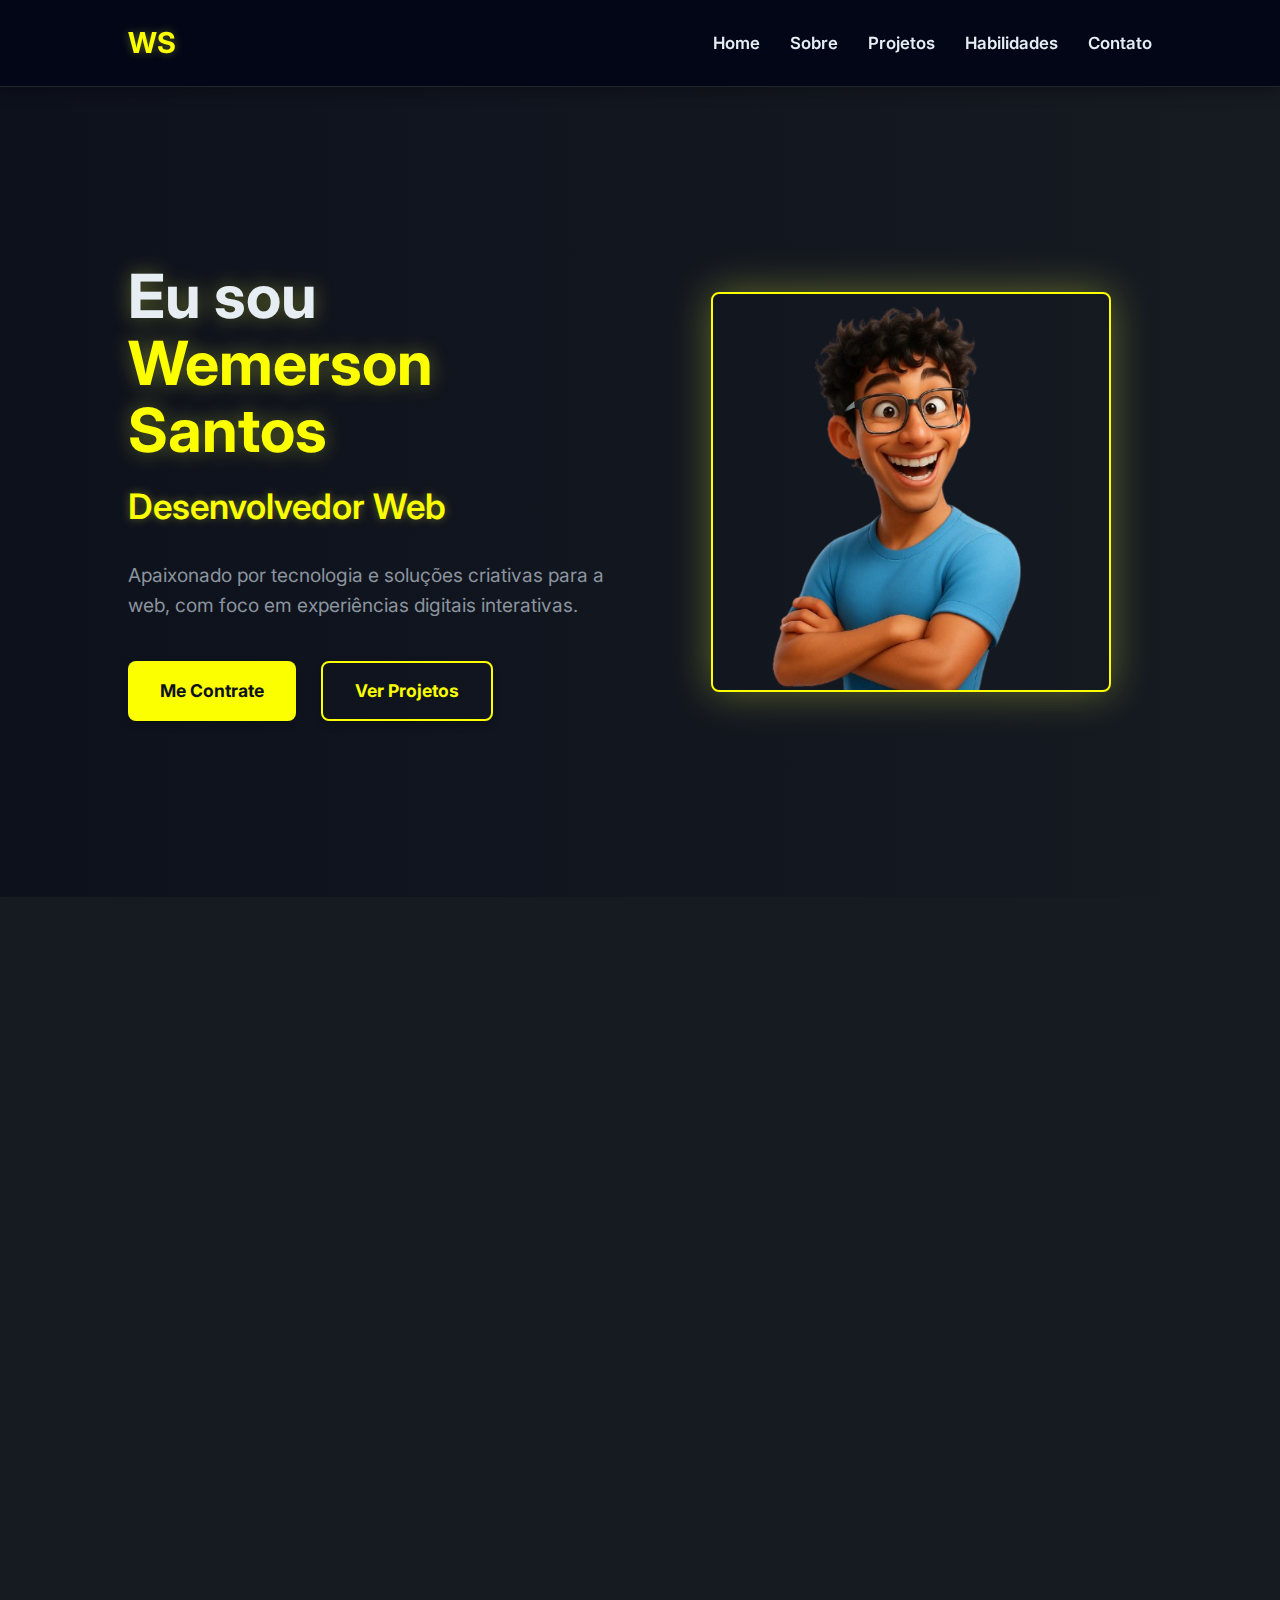
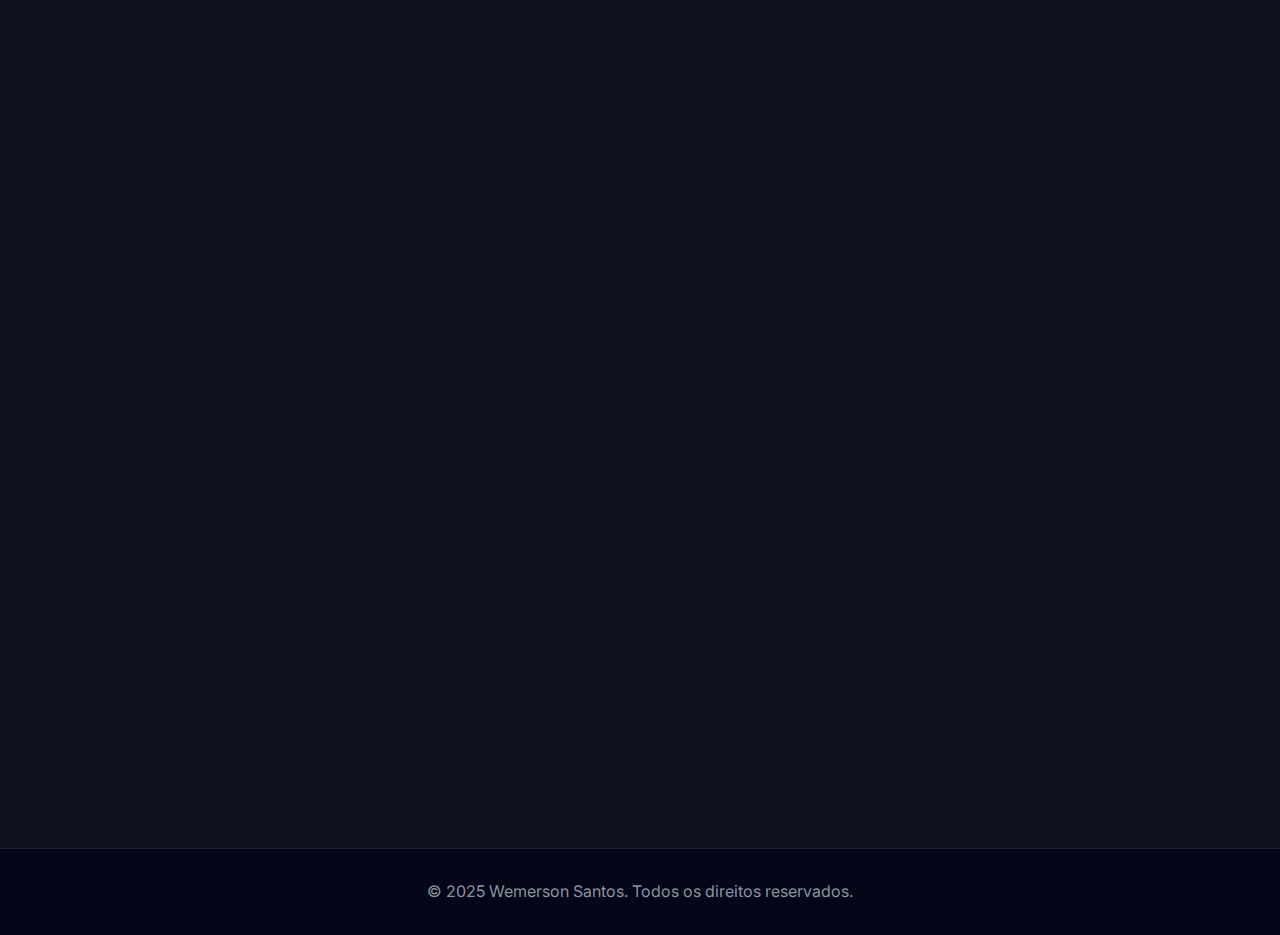
<file: index.html>
<!DOCTYPE html>
<html lang="pt-BR">
<head>
    <meta charset="UTF-8">
    <meta name="viewport" content="width=device-width, initial-scale=1.0">
    <title>Portfólio | Wemerson Santos </title>
    <link rel="stylesheet" href="https://cdnjs.cloudflare.com/ajax/libs/animate.css/4.1.1/animate.min.css"/>
    <link href="https://fonts.googleapis.com/css2?family=Inter:wght@400;600;700&display=swap" rel="stylesheet">
    <link rel="stylesheet" href="style.css">
</head>

<body>

    <header class="navbar">
        <div class="logo">WS</div>
        <nav class="nav-menu">
            <ul>
                <li><a href="#home">Home</a></li>
                <li><a href="#sobre">Sobre</a></li>
                <li><a href="#projetos">Projetos</a></li>
                <li><a href="#habilidades">Habilidades</a></li>
                <li><a href="#contato">Contato</a></li>
            </ul>
        </nav>
    </header>

    <section id="home" class="hero">
        <div class="hero-content">
            <div class="text animate__animated" data-animation="fadeInDown">
                <h1>Eu sou <span class="highlight">Wemerson Santos</span></h1>
                <h2 class="subtitle">Desenvolvedor Web</h2>
                <p>
                    Apaixonado por tecnologia e soluções criativas para a web, com foco em experiências digitais interativas.
                </p>
                <div class="buttons">
                    <a href="#contato" class="btn primary">Me Contrate</a>
                    <a href="#projetos" class="btn outline">Ver Projetos</a>
                </div>
            </div>
            <div class="image animate__animated" data-animation="fadeInRight">
                <img src="WhatsApp_Image_2025-07-11_at_09.48.54-removebg-preview.png" alt="Foto do desenvolvedor">
            </div>
        </div>
    </section>

    <section id="sobre" class="section dark">
        <div class="container">
            <h2 class="section-title animate__animated" data-animation="fadeInLeft">Sobre Mim</h2>
            <div class="about-content">
                <p class="animate__animated" data-animation="fadeInUp">
                    Sou um jovem desenvolvedor web de 16 anos, atualmente cursando Informática no Instituto Federal do Maranhão IFMA. Desde cedo, descobri minha paixão por tecnologia e desenvolvimento, o que me motivou a mergulhar no universo da programação e criação de sites.

Além do meu interesse pela área de TI, sou um entusiasta de jogos competitivos, onde desenvolvo habilidades como raciocínio rápido, trabalho em equipe e foco sob pressão — características que levo comigo para o ambiente profissional.

Atualmente, estou em busca de oportunidades para adquirir experiência prática no mercado de trabalho, aplicar meus conhecimentos e ampliar meu aprendizado. Tenho grande vontade de contribuir com projetos inovadores, desenvolver soluções eficazes e crescer como profissional na área de desenvolvimento web.

Estou comprometido em aprender continuamente e aberto a novos desafios que me permitam expandir minhas habilidades técnicas e interpessoais, sempre visando entregar resultados de qualidade.


                </p>
                <p class="animate__animated" data-animation="fadeInUp" data-delay="0.5s">
                    Agradeço pela oportunidade de compartilhar um pouco sobre minha trajetória e aspirações. Estou entusiasmado para contribuir e aprender em novos desafios, e aberto a colaborar com equipes dedicadas a construir soluções inovadoras. Muito obrigado pelo seu tempo e consideração!
            </div>
        </div>
    </section>

    <section id="projetos" class="section">
  <div class="container">
    <h2 class="section-title animate__animated" data-animation="fadeInRight">Projetos Recentes</h2>
    <div class="projects-grid">
      <div class="project-card animate__animated" data-animation="zoomIn">
        <h3>TCC / Batalha de Guaxenduba</h3>
        <p>Construct 2</p>
        <a href="em-breve.html" class="btn outline" target="_blank" rel="noopener noreferrer">Ver Projeto</a>
      </div>
      <div class="project-card animate__animated" data-animation="zoomIn" data-delay="0.2s">
        <h3>Loja pessoal</h3>
        <p></p>
        <a href="em-breve.html" class="btn outline" target="_blank" rel="noopener noreferrer">Ver Projeto</a>
      </div>
      <div class="project-card animate__animated" data-animation="zoomIn" data-delay="0.4s">
        <h3> jogo Snaken</h3>
        <p>Jogo simples</p>
        <a href="snake.html" target="_blank" rel="noopener noreferrer">Jogar Snake</a>
      </div>
    </div>
  </div>
</section>

        </div>
    </section>

    <section id="habilidades" class="section dark">
        <div class="container">
            <h2 class="section-title animate__animated" data-animation="fadeInLeft">Habilidades</h2>
            <ul class="skills-list">
                <li class="animate__animated" data-animation="flipInX" data-delay="0s">HTML5</li>
                <li class="animate__animated" data-animation="flipInX" data-delay="0.1s">CSS3</li>
                <li class="animate__animated" data-animation="flipInX" data-delay="0.2s">Java</li>
                <li class="animate__animated" data-animation="flipInX" data-delay="0.3s">Python</li>
            </ul>
        </div>
    </section>

    <section id="contato" class="section">
        <div class="container">
            <h2 class="section-title animate__animated" data-animation="fadeInRight">Entre em Contato</h2>
            <p class="contact-intro animate__animated" data-animation="fadeInUp">
                Quer iniciar um projeto comigo ou tem alguma dúvida? Preencha o formulário abaixo ou entre em contato pelas redes sociais.
            </p>
            <form class="contact-form animate__animated" data-animation="fadeInUp" data-delay="0.2s">
                <input type="text" placeholder="Seu Nome" required>
                <input type="email" placeholder="Seu Email" required>
                <textarea placeholder="Sua Mensagem" rows="5" required></textarea>
                <button type="submit" class="btn primary">Enviar Mensagem</button>
            </form>
            <div class="social-links animate__animated" data-animation="fadeInUp" data-delay="0.4s">

                <a href="https://github.com/Wemerson168/portfolio2" target="_blank" rel="noopener noreferrer">
  Meu GitHub
</a>
</a>
                </div>
        </div>
    </section>

    <footer class="footer">
        <p>&copy; 2025 Wemerson Santos. Todos os direitos reservados.</p>
    </footer>

    <script src="script.js"></script>
</body>
</html>
</file>
<file: em-breve.html>
<!DOCTYPE html>
<html lang="pt-BR">
<head>
  <meta charset="UTF-8" />
  <meta name="viewport" content="width=device-width, initial-scale=1" />
  <title>Em Breve</title>
  <style>
    body {
      background-color: #000000;
      color: #ffffff;
      display: flex;
      justify-content: center;
      align-items: center;
      height: 100vh;
      margin: 0;
      font-family: Arial, sans-serif;
      font-size: 3rem;
      font-weight: bold;
      user-select: none;
    }
  </style>
</head>
<body>
  EM BREVE!
</body>
</html>
</file>
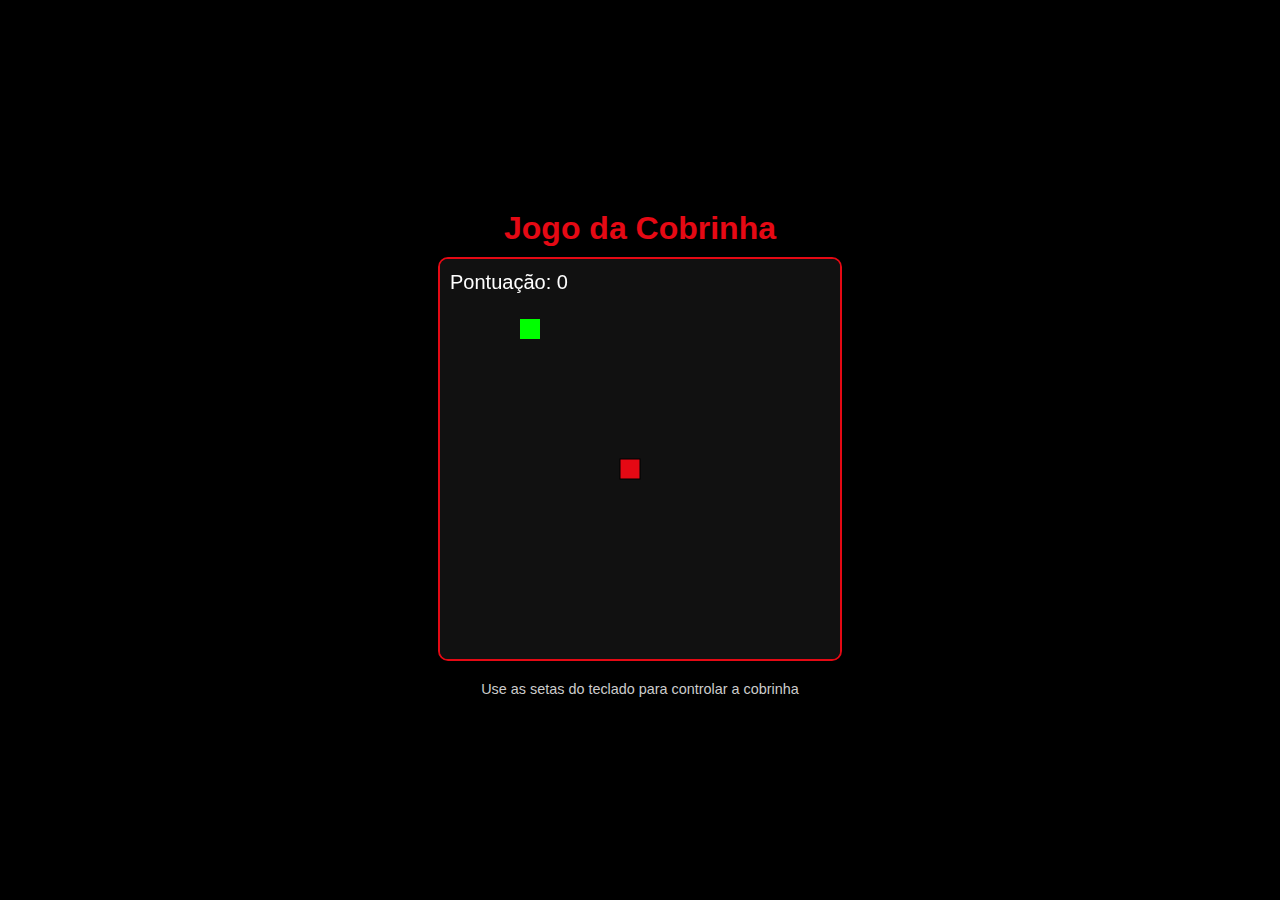
<file: snake.html>
<!DOCTYPE html>
<html lang="pt-BR">
<head>
  <meta charset="UTF-8" />
  <meta name="viewport" content="width=device-width, initial-scale=1" />
  <title>Jogo da Cobrinha - Snake</title>
  <style>
    body {
      background: #000;
      display: flex;
      justify-content: center;
      align-items: center;
      height: 100vh;
      margin: 0;
      font-family: 'Segoe UI', Tahoma, Geneva, Verdana, sans-serif;
      color: #fff;
      flex-direction: column;
    }
    canvas {
      background: #111;
      border: 2px solid #e50914;
      border-radius: 10px;
      display: block;
      margin-bottom: 20px;
    }
    h1 {
      margin-bottom: 10px;
      color: #e50914;
    }
    p {
      margin-top: 0;
      font-size: 0.9rem;
      color: #ccc;
    }
  </style>
</head>
<body>
  <h1>Jogo da Cobrinha</h1>
  <canvas id="game" width="400" height="400"></canvas>
  <p>Use as setas do teclado para controlar a cobrinha</p>

  <script>
    const canvas = document.getElementById('game');
    const ctx = canvas.getContext('2d');

    const box = 20;
    const canvasSize = 400;

    let snake = [{ x: 9 * box, y: 10 * box }];
    let direction = null;

    let food = {
      x: Math.floor(Math.random() * 20) * box,
      y: Math.floor(Math.random() * 20) * box,
    };

    let score = 0;

    function drawBackground() {
      ctx.fillStyle = '#111';
      ctx.fillRect(0, 0, canvasSize, canvasSize);
    }

    function drawSnake() {
      for (let i = 0; i < snake.length; i++) {
        ctx.fillStyle = i === 0 ? '#e50914' : '#fff';
        ctx.fillRect(snake[i].x, snake[i].y, box, box);

        ctx.strokeStyle = '#000';
        ctx.strokeRect(snake[i].x, snake[i].y, box, box);
      }
    }

    function drawFood() {
      ctx.fillStyle = '#0f0';
      ctx.fillRect(food.x, food.y, box, box);
    }

    document.addEventListener('keydown', directionControl);

    function directionControl(event) {
      if(event.key === 'ArrowLeft' && direction !== 'right') {
        direction = 'left';
      } else if(event.key === 'ArrowUp' && direction !== 'down') {
        direction = 'up';
      } else if(event.key === 'ArrowRight' && direction !== 'left') {
        direction = 'right';
      } else if(event.key === 'ArrowDown' && direction !== 'up') {
        direction = 'down';
      }
    }

    function collision(head, array) {
      for(let i = 0; i < array.length; i++) {
        if(head.x === array[i].x && head.y === array[i].y) {
          return true;
        }
      }
      return false;
    }

    function gameLoop() {
      drawBackground();
      drawSnake();
      drawFood();

      let headX = snake[0].x;
      let headY = snake[0].y;

      if(direction === 'left') headX -= box;
      if(direction === 'right') headX += box;
      if(direction === 'up') headY -= box;
      if(direction === 'down') headY += box;

      if(headX === food.x && headY === food.y) {
        score++;
        food = {
          x: Math.floor(Math.random() * 20) * box,
          y: Math.floor(Math.random() * 20) * box,
        };
      } else {
        snake.pop();
      }

      const newHead = { x: headX, y: headY };

      if(
        headX < 0 || headX >= canvasSize ||
        headY < 0 || headY >= canvasSize ||
        collision(newHead, snake)
      ) {
        alert('Game Over! Sua pontuação: ' + score);
        snake = [{ x: 9 * box, y: 10 * box }];
        direction = null;
        score = 0;
        food = {
          x: Math.floor(Math.random() * 20) * box,
          y: Math.floor(Math.random() * 20) * box,
        };
      }

      snake.unshift(newHead);

      ctx.fillStyle = '#fff';
      ctx.font = '20px Arial';
      ctx.fillText('Pontuação: ' + score, 10, 30);
    }

    setInterval(gameLoop, 120);
  </script>
</body>
</html>
</file>
<file: style.css>
:root {
    --bg-color: #0d111c; 
    --bg-secondary: #161b22; 
    --text-color: #e6edf3; 
    --text-muted: #8b949e; 
    --primary: #fbff00; 
    --primary-dark: #eeff00;
    --accent-glow: rgba(215, 226, 57, 0.4); 
    --border-color: #21262d; 
    --card-bg: #1e2532; 
    --border-radius: 8px;
    --transition-speed: 0.3s;
    --max-width-content: 1200px;
    --padding-sides: 10%;
}

* {
    margin: 0;
    padding: 0;
    box-sizing: border-box;
    font-family: 'Inter', sans-serif;
}

html {
    scroll-behavior: smooth;
}

body {
    background-color: var(--bg-color);
    color: var(--text-color);
    line-height: 1.6;
    overflow-x: hidden;
    -webkit-font-smoothing: antialiased;
}

a {
    text-decoration: none;
    color: var(--primary);
}

.container {
    max-width: var(--max-width-content);
    margin: 0 auto;
    padding: 40px var(--padding-sides);
}

.section {
    padding: 80px 0;
    position: relative;
}

.section.dark {
    background-color: var(--bg-secondary);
}

.section-title {
    font-size: 2.8rem;
    margin-bottom: 50px;
    color: var(--primary);
    text-align: center;
    position: relative;
    padding-bottom: 15px;
    text-shadow: 0 0 15px var(--accent-glow);
}

.section-title::after {
    content: '';
    position: absolute;
    bottom: 0;
    left: 50%;
    transform: translateX(-50%);
    width: 80px;
    height: 4px;
    background-color: var(--primary);
    border-radius: 2px;
    box-shadow: 0 0 10px var(--accent-glow);
}

.navbar {
    display: flex;
    justify-content: space-between;
    align-items: center;
    padding: 20px var(--padding-sides);
    background-color: rgba(2, 6, 23, 0.95);
    backdrop-filter: blur(8px);
    position: sticky;
    top: 0;
    z-index: 1000;
    border-bottom: 1px solid var(--border-color);
    box-shadow: 0 4px 15px rgba(0,0,0,0.3);
}

.logo {
    color: var(--primary);
    font-weight: 700;
    font-size: 1.8rem;
    text-shadow: 0 0 10px var(--accent-glow);
    transition: color var(--transition-speed) ease;
}

.logo:hover {
    color: var(--primary-dark);
}

.nav-menu ul {
    display: flex;
    gap: 30px;
    list-style: none;
}

.nav-menu a {
    text-decoration: none;
    color: var(--text-color);
    font-weight: 600;
    font-size: 1.05rem;
    position: relative;
    transition: color var(--transition-speed) ease;
}

.nav-menu a::after {
    content: '';
    position: absolute;
    width: 0;
    height: 2px;
    background: var(--primary);
    left: 50%;
    bottom: -5px;
    transform: translateX(-50%);
    transition: width var(--transition-speed) ease;
}

.nav-menu a:hover::after {
    width: 100%;
}

.nav-menu a:hover {
    color: var(--primary);
}

.hero {
    display: flex;
    align-items: center;
    justify-content: center;
    padding: 120px var(--padding-sides);
    background: linear-gradient(to right, #0d111c, #161b22);
    min-height: 90vh;
    overflow: hidden;
}

.hero-content {
    display: flex;
    flex-wrap: wrap;
    align-items: center;
    justify-content: center;
    gap: 60px;
    max-width: var(--max-width-content);
    width: 100%;
}

.hero-content .text {
    flex: 1;
    min-width: 300px;
    text-align: left;
}

.hero-content h1 {
    font-size: 3.8rem;
    margin-bottom: 15px;
    line-height: 1.1;
    text-shadow: 0 0 20px var(--accent-glow);
}

.hero-content .subtitle {
    font-size: 2.2rem;
    font-weight: 600;
    color: var(--primary);
    margin-bottom: 25px;
    text-shadow: 0 0 10px var(--accent-glow);
}

.hero-content p {
    color: var(--text-muted);
    max-width: 600px;
    margin-bottom: 40px;
    font-size: 1.2rem;
}

.highlight {
    color: var(--primary);
    font-weight: 700;
}

.buttons {
    display: flex;
    gap: 25px;
    flex-wrap: wrap;
}

.btn {
    padding: 14px 32px;
    border-radius: var(--border-radius);
    font-weight: 700;
    text-decoration: none;
    font-size: 1.1rem;
    transition: all var(--transition-speed) ease;
    box-shadow: 0 4px 10px rgba(0,0,0,0.2);
    display: inline-flex;
    align-items: center;
    justify-content: center;
}

.btn.primary {
    background-color: var(--primary);
    color: var(--bg-color);
    border: none;
}

.btn.primary:hover {
    background-color: var(--primary-dark);
    transform: translateY(-3px);
    box-shadow: 0 8px 20px var(--accent-glow);
}

.btn.outline {
    background: transparent;
    color: var(--primary);
    border: 2px solid var(--primary);
}

.btn.outline:hover {
    background-color: var(--primary);
    color: var(--bg-color);
    transform: translateY(-3px);
    box-shadow: 0 8px 20px var(--accent-glow);
}

.hero-content .image {
    flex: 1;
    text-align: center;
    display: flex;
    justify-content: center;
    align-items: center;
}

.hero-content .image img {
    width: 100%;
    max-width: 400px;
    border-radius: var(--border-radius);
    box-shadow: 0 0 40px var(--accent-glow);
    border: 2px solid var(--primary);
    transition: transform 0.5s ease, box-shadow 0.5s ease;
}

.hero-content .image img:hover {
    transform: scale(1.05) rotate(2deg);
    box-shadow: 0 0 60px var(--primary);
}

.about-content {
    max-width: 900px;
    margin: 0 auto;
    text-align: center;
}

.about-content p {
    color: var(--text-muted);
    font-size: 1.15rem;
    margin-bottom: 25px;
}

.about-content p strong {
    color: var(--primary);
}

.projects-grid {
    display: grid;
    grid-template-columns: repeat(auto-fit, minmax(320px, 1fr));
    gap: 35px;
    margin-top: 50px;
}

.project-card {
    background: var(--card-bg);
    padding: 30px;
    border-radius: var(--border-radius);
    box-shadow: 0 6px 20px rgba(0,0,0,0.3);
    border: 1px solid var(--border-color);
    transition: transform var(--transition-speed) ease, box-shadow var(--transition-speed) ease, border-color var(--transition-speed) ease;
    display: flex;
    flex-direction: column;
    align-items: center;
    text-align: center;
}

.project-card:hover {
    transform: translateY(-10px) scale(1.02);
    box-shadow: 0 12px 30px var(--accent-glow);
    border-color: var(--primary);
}

.project-card h3 {
    color: var(--primary);
    font-size: 1.8rem;
    margin-bottom: 15px;
    text-shadow: 0 0 8px var(--accent-glow);
}

.project-card p {
    color: var(--text-muted);
    font-size: 1rem;
    margin-bottom: 25px;
}

.project-card .btn.outline {
    border: 2px solid var(--primary);
    color: var(--primary);
    margin-top: auto;
}

.project-card .btn.outline:hover {
    background-color: var(--primary);
    color: var(--bg-color);
}

.skills-list {
    list-style: none;
    padding: 0;
    display: flex;
    flex-wrap: wrap;
    justify-content: center;
    gap: 20px;
    margin-top: 50px;
}

.skills-list li {
    background: var(--card-bg);
    color: var(--primary);
    padding: 12px 25px;
    border-radius: 25px;
    font-weight: 600;
    font-size: 1.1rem;
    box-shadow: 0 2px 10px rgba(0,0,0,0.2);
    border: 1px solid var(--border-color);
    transition: all var(--transition-speed) ease;
    cursor: default;
    text-shadow: 0 0 5px var(--accent-glow);
}

.skills-list li:hover {
    background-color: var(--primary);
    color: var(--bg-color);
    transform: scale(1.1);
    box-shadow: 0 4px 15px var(--accent-glow);
}

.contact-intro {
    font-size: 1.15rem;
    color: var(--text-muted);
    max-width: 800px;
    margin: 0 auto 40px;
    text-align: center;
}

.contact-form {
    max-width: 600px;
    margin: 0 auto;
    display: flex;
    flex-direction: column;
    gap: 25px;
    background: var(--card-bg);
    padding: 40px;
    border-radius: var(--border-radius);
    box-shadow: 0 6px 20px rgba(0,0,0,0.3);
    border: 1px solid var(--border-color);
}

.contact-form input,
.contact-form textarea {
    background-color: #0f172a;
    color: var(--text-color);
    padding:
    border: 1px solid var(--border-color);
    border-radius: var(--border-radius);
    font-size: 1rem;
    transition: border-color var(--transition-speed) ease, box-shadow var(--transition-speed) ease;
}

.contact-form input::placeholder,
.contact-form textarea::placeholder {
    color: var(--text-muted);
}

.contact-form input:focus,
.contact-form textarea:focus {
    outline: none;
    border-color: var(--primary);
    box-shadow: 0 0 15px var(--accent-glow);
}

.contact-form button {
    margin-top: 10px;
}

.social-links {
    margin-top: 40px;
    display: flex;
    justify-content: center;
    gap: 30px;
}

.social-links a {
    color: var(--text-color);
    font-size: 1.15rem;
    font-weight: 600;
    transition: color var(--transition-speed) ease, transform var(--transition-speed) ease;
}

.social-links a:hover {
    color: var(--primary);
    transform: translateY(-3px);
    text-shadow: 0 0 10px var(--accent-glow);
}

.footer {
    background: #020617;
    color: var(--text-muted);
    text-align: center;
    padding: 30px 0;
    margin-top: 80px;
    border-top: 1px solid var(--border-color);
}

@media (max-width: 992px) {
    .section-title {
        font-size: 2.2rem;
    }

    .hero-content {
        flex-direction: column-reverse;
        text-align: center;
        gap: 50px;
    }

    .hero-content .text {
        min-width: unset;
        text-align: center;
    }

    .hero-content h1 {
        font-size: 3rem;
    }

    .hero-content .subtitle {
        font-size: 1.8rem;
    }

    .hero-content p {
        font-size: 1.1rem;
    }

    .buttons {
        justify-content: center;
    }

    .hero-content .image img {
        max-width: 350px;
    }
}

@media (max-width: 768px) {
    .navbar {
        padding: 15px var(--padding-sides);
    }

    .nav-menu ul {
        gap: 15px;
    }

    .hero {
        padding: 80px var(--padding-sides);
    }

    .hero-content h1 {
        font-size: 2.5rem;
    }

    .hero-content .subtitle {
        font-size: 1.5rem;
    }

    .btn {
        padding: 12px 25px;
        font-size: 1rem;
    }

    .section {
        padding: 60px 0;
    }

    .section-title {
        font-size: 2rem;
        margin-bottom: 40px;
    }

    .about-content p,
    .contact-intro {
        font-size: 1rem;
    }

    .project-card {
        padding: 25px;
    }

    .project-card h3 {
        font-size: 1.5rem;
    }

    .skills-list li {
        padding: 10px 20px;
        font-size: 1rem;
    }

    .contact-form {
        padding: 30px;
    }
}

@media (max-width: 480px) {
    .navbar {
        flex-direction: column;
        align-items: center;
        gap: 15px;
    }

    .nav-menu ul {
        flex-wrap: wrap;
        justify-content: center;
        gap: 10px;
    }

    .logo {
        font-size: 1.5rem;
    }

    .hero-content h1 {
        font-size: 2rem;
    }

    .hero-content .subtitle {
        font-size: 1.2rem;
    }

    .buttons {
        flex-direction: column;
        gap: 15px;
    }

    .btn {
        width: 100%;
    }

    .section-title {
        font-size: 1.8rem;
    }

    .project-card {
        min-width: 280px;
    }

    .skills-list li {
        font-size: 0.9rem;
    }
html {
  scroll-behavior: smooth;
}
    .social-links {
        flex-direction: column;
        gap: 15px;
    }
}
</file>
